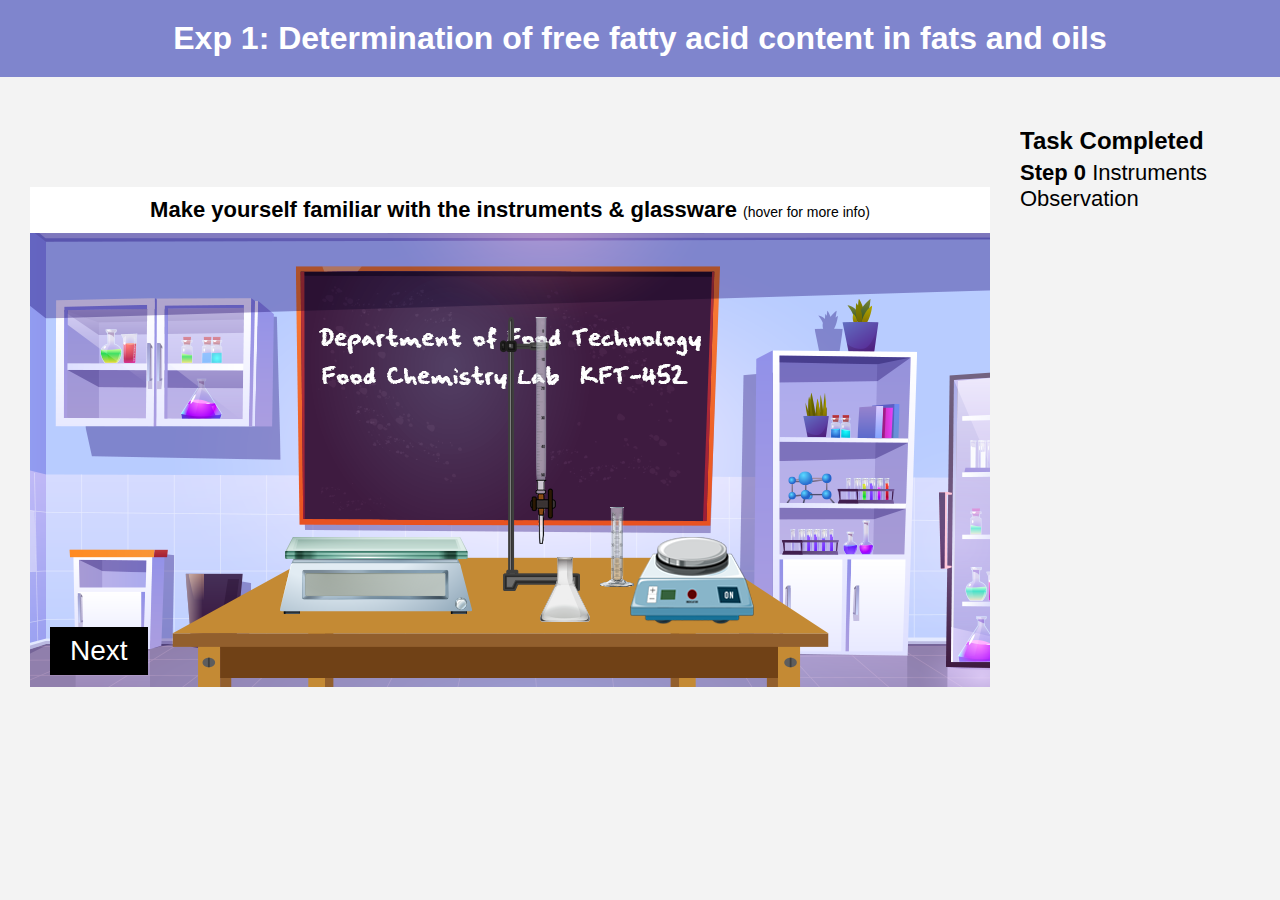
<file: simulation/index.html>
<!DOCTYPE html>
<html lang="en">

<head>
  <meta charset="UTF-8">
  <title>HBTU vLab</title>

  <link rel="stylesheet" href="./style/index.css" />
</head>

<body>
  <header>
    <h1>Exp 1: Determination of free fatty acid content in fats and oils</h1>
  </header>

  <main>
    <div class="super-container">
      <div class="hero">
        <div id="expriment" style="background-image: url('./assets/bg.png');">
          <div class="step active" id="step-0">
            <p style="text-align: center; font-size: 22px; width: 100%; background: #fff;padding: 10px 0;">Make yourself
              familiar with the instruments & glassware <small style="font-size: 14px;">(hover for more info)</small>
            </p>

            <div class="instruments">
              <span class="tooltip element" style="top: 320px;left: 570px;">
                <img src="./assets/measuring cylinder.png" />
                <span class="tooltiptext">Measuring cylinder</span>
              </span>
              <span class="tooltip element" style="top: 370px;left: 510px;">
                <img src="./assets/empty flask.png" />
                <span class="tooltiptext">Conical Flask</span>
              </span>
              <span class="tooltip element" style="left: 250px;top: 350px;">
                <img src="./assets/weighing-scale.png" />
                <span class="tooltiptext">Weighing Scale</span>
              </span>

              <span class="tooltip element" style="left: 600px;top: 350px;">
                <img src="./assets/hot plate off.png" />
                <span class="tooltiptext">Hot plate</span>
              </span>

              <span class="tooltip element" style="top: 130px; left: 500px; z-index: 1;">
                <img src="./assets/burette/ff0.png" />
                <span class="tooltiptext">Burette</span>
              </span>

              <img src="assets/burette/burette stand.png" class="element" style="top: 130px; left: 470px;z-index: 0;">
            </div>

          </div>

          <div class="step" id="step-1">
            <p style="text-align: center; font-size: 28px; background: #fff;padding: 10px 0;">Step 1: Select the sample
            </p>

            <div class="instruments step1-tools">
              <div class="element tooltip" onclick="selectSample(this, 0)" style="left: 260px;top: 280px;">
                <img src="./assets/Fresh Oil.png" />
                <div class="tooltiptext">Select This Sample</div>
              </div>
              <div class="element tooltip" onclick="selectSample(this, 1)" style="left: 370px;top: 280px;">
                <img src="./assets/1passoil.png" />
                <div class="tooltiptext">Select This Sample</div>
              </div>
              <div class="element tooltip" onclick="selectSample(this, 2)" style="left: 490px;top: 280px;">
                <img src="./assets/2passoil.png" />
                <div class="tooltiptext">Select This Sample</div>
              </div>
              <div class="element tooltip" onclick="selectSample(this, 3)" style="left: 600px;top: 280px;">
                <img src="./assets/3passoil.png" />
                <div class="tooltiptext">Select This Sample</div>
              </div>
            </div>

            <div class="popup-question question-1" style="opacity: 0;">
              <p style="margin: 10px;">Which of the sample has darkest color?
              </p>
              <select style="margin: 10px;" class="question" onchange="validateanswer('.question-1', 4)">
                <option value="0">--Select Answer--</option>
                <option value="1">Fresh oil</option>
                <option value="2">1 Pass oil</option>
                <option value="3">2 Pass oil</option>
                <option value="4">3 Pass oil</option>
              </select>
              <p style="margin: 10px;" class="answer"></p>
            </div>
          </div>

          <div class="step" id="step-2">
            <p style="text-align: center; font-size: 28px;background: #fff;padding: 10px 0;">Step 2: Weigh 2gms of oil
              sample in conical flask</p>

            <div class="instruments">

              <div id="sampleimage" onclick="hoverSample()" class="element"
                style="top: 260px;left: 600px;display: flex;justify-content: center;align-items: center;flex-direction: column;">
                <img />
                <small style="opacity: 0;background: #000; color:#fff; padding: 4px; margin-top: 10px;">click to hold
                  sample</small>
              </div>

              <div class="element" id="placeflask" onclick="placeFlask()">
                <img src="./assets/empty flask.png" id="step-2-flask" />
                <small style="background: #000; color:#fff; padding: 4px; margin-top: 10px;">
                  click to place flask</small>
              </div>

              <img src="./assets/weighing-scale.png" class="element" style="top: 350px;left: 230px;" />
            </div>

            <button class="element" onclick="addSample()" style="top: 430px;left: 200px; opacity: 0;">
              <img src="./assets/add.svg">
            </button>

            <button class="element" onclick="zeroReading()"
              style="top: 430px;left: 300px; opacity: 0;z-index: 5;font-size: 28px;font-weight: 400;font-family: monospace;">
              <img src="./assets/zero.svg">
            </button>

            <button class="element" onclick="removeSample()" style="top: 430px;left: 400px; opacity: 0;">
              <img src="./assets/remove.svg">
            </button>

            <div class="element reading-meter">
              <div id="sample-reading">0.0</div>
            </div>

            <div class="popup-question question-2" style="opacity: 0;">
              <p style="margin: 10px;">What is the required quantity of oil to be taken for % FFA content?
              </p>
              <select style="margin: 10px;" class="question" onchange="validateanswer('.question-2', 1)">
                <option value="0">--Select Answer--</option>
                <option value="1">0-5 g</option>
                <option value="2">10-20 g</option>
                <option value="3">20-30 g</option>
                <option value="4">30-40 g</option>
              </select>
              <p style="margin: 10px;" class="answer"></p>
            </div>
          </div>

          <div class="step" id="step-3">
            <p style="text-align: center; font-size: 28px;background: #fff;padding: 10px 0;">Step 3: Add 50 ml ethyl
              alcohol in conical flask</p>

            <div class="instruments">
              <div class="element" id="step3flask" onclick="pourAlcohol()"
                style="top: 330px; left: 300px; display: flex;justify-content: center;align-items: center;flex-direction: column;">
                <img />
                <small style="background: #000; color:#fff; padding: 4px; margin-top: 5px;opacity: 0;">click to pour
                  alcohol</small>
              </div>

              <div class="element" id="measuring" onclick="measureAlcohol()"
                style="top: 300px;left: 430px; display: flex;justify-content: center;align-items: center;flex-direction: column;">
                <img src="./assets/cylinder/cylinder.png" />
                <small style="background: #000; color:#fff; padding: 4px; margin-top: 5px;">click to pour
                  alcohol</small>
              </div>

              <img src="./assets/alcohol.png" id="alcoholbottle" class="element" style="top: 299px;left: 620px;" />
              <img src="./assets/bottle cap.png" id="alcoholCabottleCap" class="element"
                style="top: 290px; left: 635px;" />
            </div>

            <div class="popup-question question-3" style="opacity: 0;">
              <p style="margin: 10px;">What is the required quantity of oil to be taken for % FFA content?
              </p>
              <select style="margin: 10px;" class="question" onchange="validateanswer('.question-3', 1)">
                <option value="0">--Select Answer--</option>
                <option value="1">like dissolves like</option>
                <option value="2">like dissolves unlike</option>
                <option value="3">Both (a) and (b)</option>
                <option value="4">None of these</option>
              </select>
              <p style="margin: 10px;" class="answer"></p>
            </div>

          </div>

          <div class="step" id="step-4">
            <p style="text-align: center; font-size: 28px;background: #fff;padding-top: 10px">
              Step 4: Heat the mixture upto boiling condition <br />
            <div
              style="margin-top:5px;background:lightyellow;font-weight:600; padding: 5px 0; font-size: 18px; text-align: center;">
              ⚠
              Please proceed with caution while working with burner</div>
            </p>

            <div class="instruments">
              <div class="element" onclick="turnOnHotPlate()" id="hotplate1"
                style="top: 350px;left: 373px; display: flex; justify-content: center;align-items: center;flex-direction: column;">
                <img src="./assets/hot plate off.png" />
                <small style="background: #000; color:#fff; padding: 4px; margin-top: 10px;">click to turn on hot
                  plate</small>
              </div>

              <div class="element" onclick="placeFlaskOnBurner()" id="step-4-flask"
                style="top: 330px;left: 550px; display: flex; justify-content: center;align-items: center;flex-direction: column;">
                <img />
                <small style="background: #000;opacity:0; color:#fff; padding: 4px; margin-top: 10px;">click to place
                  flask</small>
              </div>
            </div>

          </div>

          <div class="step" id="step-5">
            <p style="text-align: center; font-size: 28px;background: #fff;padding: 10px 0;">Step 5: Add 2-3 drops of
              phenolpthalein indicator in hot condition</p>

            <div class="instruments">
              <div class="element" id="step5flask" onclick="pourPhenolphthalein()"
                style="top: 330px;left: 430px; display: flex;justify-content: center;align-items: center;flex-direction: column;">
                <img />
                <small style="background: #000; color:#fff; padding: 4px; margin-top: 5px;">click to pour
                  phenolphthalein</small>
              </div>

              <img src="./assets/Phenolphthalein.png" id="phenolphthalein" class="element"
                style="top: 350px;left: 620px;" />
            </div>
          </div>

          <div class="step" id="step-6">
            <p style="text-align: center; font-size: 28px;background: #fff;padding: 10px 0;">Step 6: Titrate the mixture
              with 0.1 N NaOH solution</p>

            <div class="instruments">
              <img class="element" id="burettestep6" src="./assets/burette/ff0.png"
                style="left: 460px; top: 100px; font-weight: 600;" />
              <img class="element" src="./assets/burette stand.png"
                style="left: 430px; top: 130px; font-weight: 600;" />
              <img class="element" id="step-6-flask" style="left: 446px; top: 370px; font-weight: 600;" />

              <button class="element"
                style="opacity: 0; top:250px;left: 300px;font-weight: 600; background: #000; color: #fff;"
                onclick="openKnob()">Open Knob</button>
              <button class="element"
                style="opacity: 0; top:250px;left: 550px;font-weight: 600; background: #000; color: #fff;"
                onclick="closeKnob()">Close Knob</button>
            </div>

            <div class="element" style="bottom:0px; height:50px; width: 100%;  background: #ccc">
              <div style="width:100%; height: 100%; background: hotpink; display:grid; place-items: center;"
                id="readingSlider">
                <p style="font-weight: 600; font-size: 28px; color:#fff" id="readingText">0 ml</p>
              </div>
            </div>

            <div class="element" id="naoh" onclick="buretteFill()"
              style="top: 299px;left: 620px; display: flex;justify-content: center;align-items: center;flex-direction: column;">
              <img src="./assets/NaOH Soln.png" />
              <small style="background: #000; color:#fff; padding: 4px; margin-top: 5px;">click to pour
                0.1N NaOH</small>
            </div>

            <div class="popup-question question-4" style="opacity: 0;">
              <p style="margin: 10px;">Which type of titration has been used to determine % FFA</p>
              <select style="margin: 10px;" class="question" onchange="validateanswer('.question-4', 4)">
                <option value="0">--Select Answer--</option>
                <option value="1">Redox titration</option>
                <option value="2">Precipitation titration</option>
                <option value="3">Complexometric titration</option>
                <option value="4">Acid base titration</option>
              </select>
              <p style="margin: 10px;" class="answer"></p>
            </div>
          </div>

          <div class="step" id="step-7" style="background-color: #fff; background-image: unset; padding: 15px;">

            <div id="observation">
              <p style="font-size: 28px; text-align: center;">Observation Table</p>
              <br />
              <table style="width: 100%;">
                <tr>
                  <th rowspan="2" style="background: #000;font-size: 18px;color: #fff;font-weight: 600;">Selected sample
                  </th>
                  <th rowspan="2" style="background: #000;font-size: 18px;color: #fff;font-weight: 600;">Weight of
                    sample (g) (W) </th>
                  <th rowspan="2" style="background: #000;font-size: 18px;color: #fff;font-weight: 600;">Normality of
                    NaOH (N) </th>
                  <th colspan="2" style="background: #000;font-size: 18px;color: #fff;font-weight: 600;">Burette reading
                    (ml) </th>
                  <th rowspan="2" style="background: #000;font-size: 18px;color: #fff;font-weight: 600;">Titrant used
                    (ml)</th>
                </tr>
                <tr>
                  <th>Initial value </th>
                  <th>Final value </th>
                </tr>
                <tr>
                  <th id="observationSample"></th>
                  <th>2.0</th>
                  <th>0.1</th>
                  <th>0.0</th>
                  <th class="observationReading"></th>
                  <th class="observationReading"></th>
                </tr>
              </table>
            </div>

            <br />
            <br />

            <div class="result">
              <p>
                FFA(%) = <input type="text" id="result-user">
                <input type="button" value="Check" style="border: 0;padding: 5px;font-weight: 600;font-size: 18px; background-color: lightgreen;" onclick="validateresult()">
                <input type="button" value="Formula" style="border: 0;padding: 5px;font-weight: 600;font-size: 18px; background-color: lightsalmon;" onclick="toggleformula()">
                <span class="result-status" style="margin-top: 20px; font-weight: 600; font-size: 18px;"></span>
              </p>
            </div>

            <div id="forumla" style="float: right; opacity: 0; margin-right: 20px; margin-top: -65px;">
              <img src="./assets/calculation.png" width="300" />
            </div>

            <table style="opacity: 0; margin-top: 5px;" class="dense result-steps">
              <tr>
                <td rowspan="2" style="font-size: 12px;">FFA (%, Oleic acid) =</td>
                <th style="font-size: 12px;border-bottom: 1px solid #000; width: 150px;">V x N x 28.2</th>
              </tr>

              <tr>
                <th style="font-size: 12px;">W</th>
              </tr>

              <tr>
                <td rowspan="2" style="font-size: 12px;">FFA (%, Oleic acid) =</td>
                <th style="font-size: 12px;border-bottom: 1px solid #000;width: 150px;">
                  <span class="observationReading"></span> x 0.1 x 28.2</th>
              </tr>

              <tr>
                <th style="font-size: 12px;">2</th>
              </tr>

              <tr>
                <td style="font-size: 12px;">FFA (%, Oleic acid) =</td>
                <th style="font-size: 12px;" id="result1"></th>
              </tr>
            </table>
          </div>

          <div class="step" id="step-8" style="background-color: #d4dbff; background-image: unset; padding: 20px;">
            <p style="font-size: 28px; text-align: left;">Inference</p>

            <div class="popup-question question-5" style="opacity: 0;">
              <p style="margin: 10px;">The maximum permissible limit of FFA as per FSSAI in the edible oil is 0.5%</p>
              <select style="margin: 10px;" class="question"
                onchange="validateanswer('.question-5', 1); gsap.to('.inferencetext', {delay: 2.5, opacity:1});  addTask('<b>Step 8</b>Inference')">
                <option value="0">--Select Answer--</option>
                <option value="1">True</option>
                <option value="2">False</option>
              </select>
              <p style="margin: 10px;" class="answer"></p>
            </div>

            <p class="inferencetext" style="opacity: 0; font-size: 18px; text-align: center; margin-top: 20px;">
              The limit of FFA as per FSSAI standard is 0.05%. The FFA content of the given sample is 0.28%.<br />
              So, this sample is in the FSSAI range and safe for edible purposes.
            </p>
          </div>
        </div>
      </div>
      <div id="sidebar">
        <h1>Task Completed</h1>
        <ul id="taskslist">
          <li><b>Step 0</b> Instruments Observation</li>
        </ul>
      </div>
    </div>

    <div id="controls" class="active">
      <button id="nextbutton" onclick="next()" style="font-size: 28px;background: #000;color: #fff;">
        Next
      </button>
    </div>
  </main>

  <script src="./scripts/gsap.min.js"></script>
  <script src="./scripts/index.js"></script>
  <script src="./scripts/step1.js"></script>
  <script src="./scripts/step2.js"></script>
  <script src="./scripts/step3.js"></script>
  <script src="./scripts/step4.js"></script>
  <script src="./scripts/step5.js"></script>
  <script src="./scripts/step6.js"></script>
<script src="../assets/js/iframeResize.js"></script></body>

</html>
</file>
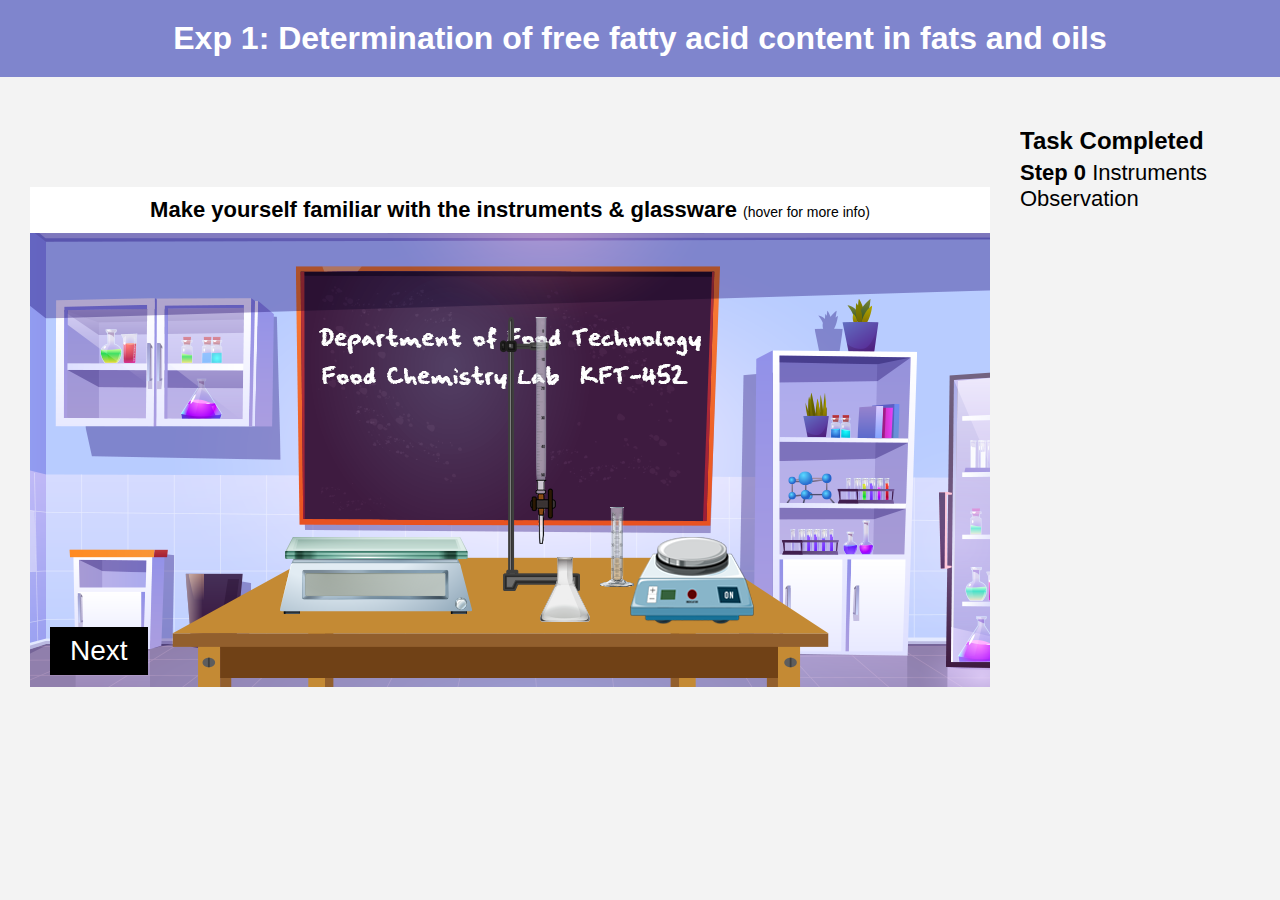
<file: experiment/simulation/index.html>
<!DOCTYPE html>
<html lang="en">

<head>
  <meta charset="UTF-8">
  <title>HBTU vLab</title>

  <link rel="stylesheet" href="./style/index.css" />
</head>

<body>
  <header>
    <h1>Exp 1: Determination of free fatty acid content in fats and oils</h1>
  </header>

  <main>
    <div class="super-container">
      <div class="hero">
        <div id="expriment" style="background-image: url('./assets/bg.png');">
          <div class="step active" id="step-0">
            <p style="text-align: center; font-size: 22px; width: 100%; background: #fff;padding: 10px 0;">Make yourself
              familiar with the instruments & glassware <small style="font-size: 14px;">(hover for more info)</small>
            </p>

            <div class="instruments">
              <span class="tooltip element" style="top: 320px;left: 570px;">
                <img src="./assets/measuring cylinder.png" />
                <span class="tooltiptext">Measuring cylinder</span>
              </span>
              <span class="tooltip element" style="top: 370px;left: 510px;">
                <img src="./assets/empty flask.png" />
                <span class="tooltiptext">Conical Flask</span>
              </span>
              <span class="tooltip element" style="left: 250px;top: 350px;">
                <img src="./assets/weighing-scale.png" />
                <span class="tooltiptext">Weighing Scale</span>
              </span>

              <span class="tooltip element" style="left: 600px;top: 350px;">
                <img src="./assets/hot plate off.png" />
                <span class="tooltiptext">Hot plate</span>
              </span>

              <span class="tooltip element" style="top: 130px; left: 500px; z-index: 1;">
                <img src="./assets/burette/ff0.png" />
                <span class="tooltiptext">Burette</span>
              </span>

              <img src="assets/burette/burette stand.png" class="element" style="top: 130px; left: 470px;z-index: 0;">
            </div>

          </div>

          <div class="step" id="step-1">
            <p style="text-align: center; font-size: 28px; background: #fff;padding: 10px 0;">Step 1: Select the sample
            </p>

            <div class="instruments step1-tools">
              <div class="element tooltip" onclick="selectSample(this, 0)" style="left: 260px;top: 280px;">
                <img src="./assets/Fresh Oil.png" />
                <div class="tooltiptext">Select This Sample</div>
              </div>
              <div class="element tooltip" onclick="selectSample(this, 1)" style="left: 370px;top: 280px;">
                <img src="./assets/1passoil.png" />
                <div class="tooltiptext">Select This Sample</div>
              </div>
              <div class="element tooltip" onclick="selectSample(this, 2)" style="left: 490px;top: 280px;">
                <img src="./assets/2passoil.png" />
                <div class="tooltiptext">Select This Sample</div>
              </div>
              <div class="element tooltip" onclick="selectSample(this, 3)" style="left: 600px;top: 280px;">
                <img src="./assets/3passoil.png" />
                <div class="tooltiptext">Select This Sample</div>
              </div>
            </div>

            <div class="popup-question question-1" style="opacity: 0;">
              <p style="margin: 10px;">Which of the sample has darkest color?
              </p>
              <select style="margin: 10px;" class="question" onchange="validateanswer('.question-1', 4)">
                <option value="0">--Select Answer--</option>
                <option value="1">Fresh oil</option>
                <option value="2">1 Pass oil</option>
                <option value="3">2 Pass oil</option>
                <option value="4">3 Pass oil</option>
              </select>
              <p style="margin: 10px;" class="answer"></p>
            </div>
          </div>

          <div class="step" id="step-2">
            <p style="text-align: center; font-size: 28px;background: #fff;padding: 10px 0;">Step 2: Weigh 2gms of oil
              sample in conical flask</p>

            <div class="instruments">

              <div id="sampleimage" onclick="hoverSample()" class="element"
                style="top: 260px;left: 600px;display: flex;justify-content: center;align-items: center;flex-direction: column;">
                <img />
                <small style="opacity: 0;background: #000; color:#fff; padding: 4px; margin-top: 10px;">click to hold
                  sample</small>
              </div>

              <div class="element" id="placeflask" onclick="placeFlask()">
                <img src="./assets/empty flask.png" id="step-2-flask" />
                <small style="background: #000; color:#fff; padding: 4px; margin-top: 10px;">
                  click to place flask</small>
              </div>

              <img src="./assets/weighing-scale.png" class="element" style="top: 350px;left: 230px;" />
            </div>

            <button class="element" onclick="addSample()" style="top: 430px;left: 200px; opacity: 0;">
              <img src="./assets/add.svg">
            </button>

            <button class="element" onclick="zeroReading()"
              style="top: 430px;left: 300px; opacity: 0;z-index: 5;font-size: 28px;font-weight: 400;font-family: monospace;">
              <img src="./assets/zero.svg">
            </button>

            <button class="element" onclick="removeSample()" style="top: 430px;left: 400px; opacity: 0;">
              <img src="./assets/remove.svg">
            </button>

            <div class="element reading-meter">
              <div id="sample-reading">0.0</div>
            </div>

            <div class="popup-question question-2" style="opacity: 0;">
              <p style="margin: 10px;">What is the required quantity of oil to be taken for % FFA content?
              </p>
              <select style="margin: 10px;" class="question" onchange="validateanswer('.question-2', 1)">
                <option value="0">--Select Answer--</option>
                <option value="1">0-5 g</option>
                <option value="2">10-20 g</option>
                <option value="3">20-30 g</option>
                <option value="4">30-40 g</option>
              </select>
              <p style="margin: 10px;" class="answer"></p>
            </div>
          </div>

          <div class="step" id="step-3">
            <p style="text-align: center; font-size: 28px;background: #fff;padding: 10px 0;">Step 3: Add 50 ml ethyl
              alcohol in conical flask</p>

            <div class="instruments">
              <div class="element" id="step3flask" onclick="pourAlcohol()"
                style="top: 330px; left: 300px; display: flex;justify-content: center;align-items: center;flex-direction: column;">
                <img />
                <small style="background: #000; color:#fff; padding: 4px; margin-top: 5px;opacity: 0;">click to pour
                  alcohol</small>
              </div>

              <div class="element" id="measuring" onclick="measureAlcohol()"
                style="top: 300px;left: 430px; display: flex;justify-content: center;align-items: center;flex-direction: column;">
                <img src="./assets/cylinder/cylinder.png" />
                <small style="background: #000; color:#fff; padding: 4px; margin-top: 5px;">click to pour
                  alcohol</small>
              </div>

              <img src="./assets/alcohol.png" id="alcoholbottle" class="element" style="top: 299px;left: 620px;" />
              <img src="./assets/bottle cap.png" id="alcoholCabottleCap" class="element"
                style="top: 290px; left: 635px;" />
            </div>

            <div class="popup-question question-3" style="opacity: 0;">
              <p style="margin: 10px;">What is the required quantity of oil to be taken for % FFA content?
              </p>
              <select style="margin: 10px;" class="question" onchange="validateanswer('.question-3', 1)">
                <option value="0">--Select Answer--</option>
                <option value="1">like dissolves like</option>
                <option value="2">like dissolves unlike</option>
                <option value="3">Both (a) and (b)</option>
                <option value="4">None of these</option>
              </select>
              <p style="margin: 10px;" class="answer"></p>
            </div>

          </div>

          <div class="step" id="step-4">
            <p style="text-align: center; font-size: 28px;background: #fff;padding-top: 10px">
              Step 4: Heat the mixture upto boiling condition <br />
            <div
              style="margin-top:5px;background:lightyellow;font-weight:600; padding: 5px 0; font-size: 18px; text-align: center;">
              ⚠
              Please proceed with caution while working with burner</div>
            </p>

            <div class="instruments">
              <div class="element" onclick="turnOnHotPlate()" id="hotplate1"
                style="top: 350px;left: 373px; display: flex; justify-content: center;align-items: center;flex-direction: column;">
                <img src="./assets/hot plate off.png" />
                <small style="background: #000; color:#fff; padding: 4px; margin-top: 10px;">click to turn on hot
                  plate</small>
              </div>

              <div class="element" onclick="placeFlaskOnBurner()" id="step-4-flask"
                style="top: 330px;left: 550px; display: flex; justify-content: center;align-items: center;flex-direction: column;">
                <img />
                <small style="background: #000;opacity:0; color:#fff; padding: 4px; margin-top: 10px;">click to place
                  flask</small>
              </div>
            </div>

          </div>

          <div class="step" id="step-5">
            <p style="text-align: center; font-size: 28px;background: #fff;padding: 10px 0;">Step 5: Add 2-3 drops of
              phenolpthalein indicator in hot condition</p>

            <div class="instruments">
              <div class="element" id="step5flask" onclick="pourPhenolphthalein()"
                style="top: 330px;left: 430px; display: flex;justify-content: center;align-items: center;flex-direction: column;">
                <img />
                <small style="background: #000; color:#fff; padding: 4px; margin-top: 5px;">click to pour
                  phenolphthalein</small>
              </div>

              <img src="./assets/Phenolphthalein.png" id="phenolphthalein" class="element"
                style="top: 350px;left: 620px;" />
            </div>
          </div>

          <div class="step" id="step-6">
            <p style="text-align: center; font-size: 28px;background: #fff;padding: 10px 0;">Step 6: Titrate the mixture
              with 0.1 N NaOH solution</p>

            <div class="instruments">
              <img class="element" id="burettestep6" src="./assets/burette/ff0.png"
                style="left: 460px; top: 100px; font-weight: 600;" />
              <img class="element" src="./assets/burette stand.png"
                style="left: 430px; top: 130px; font-weight: 600;" />
              <img class="element" id="step-6-flask" style="left: 446px; top: 370px; font-weight: 600;" />

              <button class="element"
                style="opacity: 0; top:250px;left: 300px;font-weight: 600; background: #000; color: #fff;"
                onclick="openKnob()">Open Knob</button>
              <button class="element"
                style="opacity: 0; top:250px;left: 550px;font-weight: 600; background: #000; color: #fff;"
                onclick="closeKnob()">Close Knob</button>
            </div>

            <div class="element" style="bottom:0px; height:50px; width: 100%;  background: #ccc">
              <div style="width:100%; height: 100%; background: hotpink; display:grid; place-items: center;"
                id="readingSlider">
                <p style="font-weight: 600; font-size: 28px; color:#fff" id="readingText">0 ml</p>
              </div>
            </div>

            <div class="element" id="naoh" onclick="buretteFill()"
              style="top: 299px;left: 620px; display: flex;justify-content: center;align-items: center;flex-direction: column;">
              <img src="./assets/NaOH Soln.png" />
              <small style="background: #000; color:#fff; padding: 4px; margin-top: 5px;">click to pour
                0.1N NaOH</small>
            </div>

            <div class="popup-question question-4" style="opacity: 0;">
              <p style="margin: 10px;">Which type of titration has been used to determine % FFA</p>
              <select style="margin: 10px;" class="question" onchange="validateanswer('.question-4', 4)">
                <option value="0">--Select Answer--</option>
                <option value="1">Redox titration</option>
                <option value="2">Precipitation titration</option>
                <option value="3">Complexometric titration</option>
                <option value="4">Acid base titration</option>
              </select>
              <p style="margin: 10px;" class="answer"></p>
            </div>
          </div>

          <div class="step" id="step-7" style="background-color: #fff; background-image: unset; padding: 15px;">

            <div id="observation">
              <p style="font-size: 28px; text-align: center;">Observation Table</p>
              <br />
              <table style="width: 100%;">
                <tr>
                  <th rowspan="2" style="background: #000;font-size: 18px;color: #fff;font-weight: 600;">Selected sample
                  </th>
                  <th rowspan="2" style="background: #000;font-size: 18px;color: #fff;font-weight: 600;">Weight of
                    sample (g) (W) </th>
                  <th rowspan="2" style="background: #000;font-size: 18px;color: #fff;font-weight: 600;">Normality of
                    NaOH (N) </th>
                  <th colspan="2" style="background: #000;font-size: 18px;color: #fff;font-weight: 600;">Burette reading
                    (ml) </th>
                  <th rowspan="2" style="background: #000;font-size: 18px;color: #fff;font-weight: 600;">Titrant used
                    (ml)</th>
                </tr>
                <tr>
                  <th>Initial value </th>
                  <th>Final value </th>
                </tr>
                <tr>
                  <th id="observationSample"></th>
                  <th>2.0</th>
                  <th>0.1</th>
                  <th>0.0</th>
                  <th class="observationReading"></th>
                  <th class="observationReading"></th>
                </tr>
              </table>
            </div>

            <br />
            <br />

            <div class="result">
              <p>
                FFA(%) = <input type="text" id="result-user">
                <input type="button" value="Check" style="border: 0;padding: 5px;font-weight: 600;font-size: 18px; background-color: lightgreen;" onclick="validateresult()">
                <input type="button" value="Formula" style="border: 0;padding: 5px;font-weight: 600;font-size: 18px; background-color: lightsalmon;" onclick="toggleformula()">
                <span class="result-status" style="margin-top: 20px; font-weight: 600; font-size: 18px;"></span>
              </p>
            </div>

            <div id="forumla" style="float: right; opacity: 0; margin-right: 20px; margin-top: -65px;">
              <img src="./assets/calculation.png" width="300" />
            </div>

            <table style="opacity: 0; margin-top: 5px;" class="dense result-steps">
              <tr>
                <td rowspan="2" style="font-size: 12px;">FFA (%, Oleic acid) =</td>
                <th style="font-size: 12px;border-bottom: 1px solid #000; width: 150px;">V x N x 28.2</th>
              </tr>

              <tr>
                <th style="font-size: 12px;">W</th>
              </tr>

              <tr>
                <td rowspan="2" style="font-size: 12px;">FFA (%, Oleic acid) =</td>
                <th style="font-size: 12px;border-bottom: 1px solid #000;width: 150px;">
                  <span class="observationReading"></span> x 0.1 x 28.2</th>
              </tr>

              <tr>
                <th style="font-size: 12px;">2</th>
              </tr>

              <tr>
                <td style="font-size: 12px;">FFA (%, Oleic acid) =</td>
                <th style="font-size: 12px;" id="result1"></th>
              </tr>
            </table>
          </div>

          <div class="step" id="step-8" style="background-color: #d4dbff; background-image: unset; padding: 20px;">
            <p style="font-size: 28px; text-align: left;">Inference</p>

            <div class="popup-question question-5" style="opacity: 0;">
              <p style="margin: 10px;">The maximum permissible limit of FFA as per FSSAI in the edible oil is 0.5%</p>
              <select style="margin: 10px;" class="question"
                onchange="validateanswer('.question-5', 1); gsap.to('.inferencetext', {delay: 2.5, opacity:1});  addTask('<b>Step 8</b>Inference')">
                <option value="0">--Select Answer--</option>
                <option value="1">True</option>
                <option value="2">False</option>
              </select>
              <p style="margin: 10px;" class="answer"></p>
            </div>

            <p class="inferencetext" style="opacity: 0; font-size: 18px; text-align: center; margin-top: 20px;">
              The limit of FFA as per FSSAI standard is 0.05%. The FFA content of the given sample is 0.28%.<br />
              So, this sample is in the FSSAI range and safe for edible purposes.
            </p>
          </div>
        </div>
      </div>
      <div id="sidebar">
        <h1>Task Completed</h1>
        <ul id="taskslist">
          <li><b>Step 0</b> Instruments Observation</li>
        </ul>
      </div>
    </div>

    <div id="controls" class="active">
      <button id="nextbutton" onclick="next()" style="font-size: 28px;background: #000;color: #fff;">
        Next
      </button>
    </div>
  </main>

  <script src="./scripts/gsap.min.js"></script>
  <script src="./scripts/index.js"></script>
  <script src="./scripts/step1.js"></script>
  <script src="./scripts/step2.js"></script>
  <script src="./scripts/step3.js"></script>
  <script src="./scripts/step4.js"></script>
  <script src="./scripts/step5.js"></script>
  <script src="./scripts/step6.js"></script>
</body>

</html>
</file>
<file: simulation/style/index.css>
* {
    box-sizing: border-box;
    margin: 0;
    padding: 0;

    font-family: -apple-system, BlinkMacSystemFont, 'Segoe UI', Roboto, Oxygen, Ubuntu, Cantarell, 'Open Sans', 'Helvetica Neue', sans-serif;
    font-weight: 300;
  }

  /*
  .tooltip {
    position: relative;
    display: inline-block;
  }*/

  .popup-question{
    position: absolute;
    left: 300px;
    top: 100px;
    width: 400px;
    padding: 20px;
    background: #fff;
    z-index: 5;
    box-shadow: 0 0 10px rgba(0,0,0,.3);
    border-radius: 10px;
  }
  
  .tooltip .tooltiptext {
    width: 120px;
    visibility: hidden;
    background-color: #000;
    color: #fff;
    font-weight: 600;
    text-align: center;
    padding: 8px 0;
   
    position: absolute;
    z-index: 2;

    bottom: 105%;
    left: 50%;
    margin-left: -60px;
  }
  
  .tooltip:hover .tooltiptext {
    visibility: visible;
  }

  header {
    text-align: center;
    padding: 20px;

    background: rgb(127 133 205);
    color: #fff;
  }

  body {
    background: rgb(243, 243, 243);
  }

  .hero {
    display: flex;
    justify-content: center;
    padding: 30px;
  }

  #expriment{
    width: 960px;
    height: 500px;
    margin:30px 0;
  }

  #controls {
    display: none;
    position: absolute;
    margin-top: -120px;
    left: 50px;
  }

  #controls.active{
    display: inline-block;
  }

  button {
    padding: 8px 20px;
    border-radius: 0;
    border: 0;
    outline: 0;

    cursor: pointer;
    background: #fff;
  }

  button:hover {
    background: #ccc;
  }

  button img {
    width: 32px;
  }

  h1 {
    font-weight: 600;
  }

  #stepdesc {
    font-size: 28px;
    text-align: center;
    margin-bottom: 30px;
  }

  .step{
    position: relative;
    width: 100%;
    height: 100%;

    overflow: hidden;
    display: none;
  }


  .step.active{
    display: block;
  }

  .step .element{
      position: absolute;
  }

  .instruments .element{
    z-index: 1;
    cursor: pointer;
  }

  .reading-meter{
    width: 60px;
    height: 60px;
    z-index: 3;
    left: 300px;
    font-family: monospace;
    top: 367px;
  }

  #sample-reading{
    height: 100%;
    display: grid;
    place-items: center;
    font-size: 18px;
    font-family: monospace;
  }

  #placeflask{
    flex-direction: column;
    text-align: center;

    top: 330px;
    left: 450px;

    display: flex;
    justify-content: center;
    align-items: center;
    cursor: pointer;

    z-index: 3;
  }

  #beaker{
    flex-direction: column;
    text-align: center;

    top: 180px;
    left:170px;

    display: flex;
    justify-content: center;
    align-items: center;
    cursor: pointer;
  }

  #sidebar{
    width: 400px;
    height: 560px;
    overflow-y: scroll;
    font-size: 12px;
  }

  .super-container{
    display: flex;
    justify-content: space-around;
    margin-top: 50px;
  }

  #taskslist{
    list-style-type: none;
  }

  #taskslist li{
    padding: 5px 0;
    font-size: 22px;
  }

  b{
    font-weight: 600;
  }

  .drop-step-2{
    left: 315px;
    top: 230px;
  }

  .drop-step-3{
    top: 280px;
    left: 482px;
  }

  
  .drop-step-31{
    top: 290px;
    left: 350px;
  }

  .drop-step-5{
    left: 506px;
    top: 280px;
  }

  table, th, td {
    border: 2px solid black;
  }  

  th, td {
    padding: 8px 0;
  }

  table.dense, table.dense th, table.dense td{
    border: none;
  }

  table.dense th, table.dense td{
    padding: 2px;
  }

  .drop-step-6{
    top: 327px;
    left: 465px;
  }

  /* Style the tab */
.tab {
  overflow: hidden;
  background-color: #f1f1f1;
}

/* Style the buttons that are used to open the tab content */
.tab button {
  background-color: inherit;
  float: left;
  border: none;
  outline: none;
  cursor: pointer;
  padding: 14px 16px;
  transition: 0.3s;
}

/* Change background color of buttons on hover */
.tab button:hover {
  background-color: #ddd;
}

/* Create an active/current tablink class */
.tab button.active {
  background-color: #ccc;
}

/* Style the tab content */
.tabcontent {
  display: none;
  padding: 6px 12px;
  border-top: none;
}

.step p{
  font-weight: 800
}
</file>
<file: experiment/simulation/style/index.css>
* {
    box-sizing: border-box;
    margin: 0;
    padding: 0;

    font-family: -apple-system, BlinkMacSystemFont, 'Segoe UI', Roboto, Oxygen, Ubuntu, Cantarell, 'Open Sans', 'Helvetica Neue', sans-serif;
    font-weight: 300;
  }

  /*
  .tooltip {
    position: relative;
    display: inline-block;
  }*/

  .popup-question{
    position: absolute;
    left: 300px;
    top: 100px;
    width: 400px;
    padding: 20px;
    background: #fff;
    z-index: 5;
    box-shadow: 0 0 10px rgba(0,0,0,.3);
    border-radius: 10px;
  }
  
  .tooltip .tooltiptext {
    width: 120px;
    visibility: hidden;
    background-color: #000;
    color: #fff;
    font-weight: 600;
    text-align: center;
    padding: 8px 0;
   
    position: absolute;
    z-index: 2;

    bottom: 105%;
    left: 50%;
    margin-left: -60px;
  }
  
  .tooltip:hover .tooltiptext {
    visibility: visible;
  }

  header {
    text-align: center;
    padding: 20px;

    background: rgb(127 133 205);
    color: #fff;
  }

  body {
    background: rgb(243, 243, 243);
  }

  .hero {
    display: flex;
    justify-content: center;
    padding: 30px;
  }

  #expriment{
    width: 960px;
    height: 500px;
    margin:30px 0;
  }

  #controls {
    display: none;
    position: absolute;
    margin-top: -120px;
    left: 50px;
  }

  #controls.active{
    display: inline-block;
  }

  button {
    padding: 8px 20px;
    border-radius: 0;
    border: 0;
    outline: 0;

    cursor: pointer;
    background: #fff;
  }

  button:hover {
    background: #ccc;
  }

  button img {
    width: 32px;
  }

  h1 {
    font-weight: 600;
  }

  #stepdesc {
    font-size: 28px;
    text-align: center;
    margin-bottom: 30px;
  }

  .step{
    position: relative;
    width: 100%;
    height: 100%;

    overflow: hidden;
    display: none;
  }


  .step.active{
    display: block;
  }

  .step .element{
      position: absolute;
  }

  .instruments .element{
    z-index: 1;
    cursor: pointer;
  }

  .reading-meter{
    width: 60px;
    height: 60px;
    z-index: 3;
    left: 300px;
    font-family: monospace;
    top: 367px;
  }

  #sample-reading{
    height: 100%;
    display: grid;
    place-items: center;
    font-size: 18px;
    font-family: monospace;
  }

  #placeflask{
    flex-direction: column;
    text-align: center;

    top: 330px;
    left: 450px;

    display: flex;
    justify-content: center;
    align-items: center;
    cursor: pointer;

    z-index: 3;
  }

  #beaker{
    flex-direction: column;
    text-align: center;

    top: 180px;
    left:170px;

    display: flex;
    justify-content: center;
    align-items: center;
    cursor: pointer;
  }

  #sidebar{
    width: 400px;
    height: 560px;
    overflow-y: scroll;
    font-size: 12px;
  }

  .super-container{
    display: flex;
    justify-content: space-around;
    margin-top: 50px;
  }

  #taskslist{
    list-style-type: none;
  }

  #taskslist li{
    padding: 5px 0;
    font-size: 22px;
  }

  b{
    font-weight: 600;
  }

  .drop-step-2{
    left: 315px;
    top: 230px;
  }

  .drop-step-3{
    top: 280px;
    left: 482px;
  }

  
  .drop-step-31{
    top: 290px;
    left: 350px;
  }

  .drop-step-5{
    left: 506px;
    top: 280px;
  }

  table, th, td {
    border: 2px solid black;
  }  

  th, td {
    padding: 8px 0;
  }

  table.dense, table.dense th, table.dense td{
    border: none;
  }

  table.dense th, table.dense td{
    padding: 2px;
  }

  .drop-step-6{
    top: 327px;
    left: 465px;
  }

  /* Style the tab */
.tab {
  overflow: hidden;
  background-color: #f1f1f1;
}

/* Style the buttons that are used to open the tab content */
.tab button {
  background-color: inherit;
  float: left;
  border: none;
  outline: none;
  cursor: pointer;
  padding: 14px 16px;
  transition: 0.3s;
}

/* Change background color of buttons on hover */
.tab button:hover {
  background-color: #ddd;
}

/* Create an active/current tablink class */
.tab button.active {
  background-color: #ccc;
}

/* Style the tab content */
.tabcontent {
  display: none;
  padding: 6px 12px;
  border-top: none;
}

.step p{
  font-weight: 800
}
</file>
